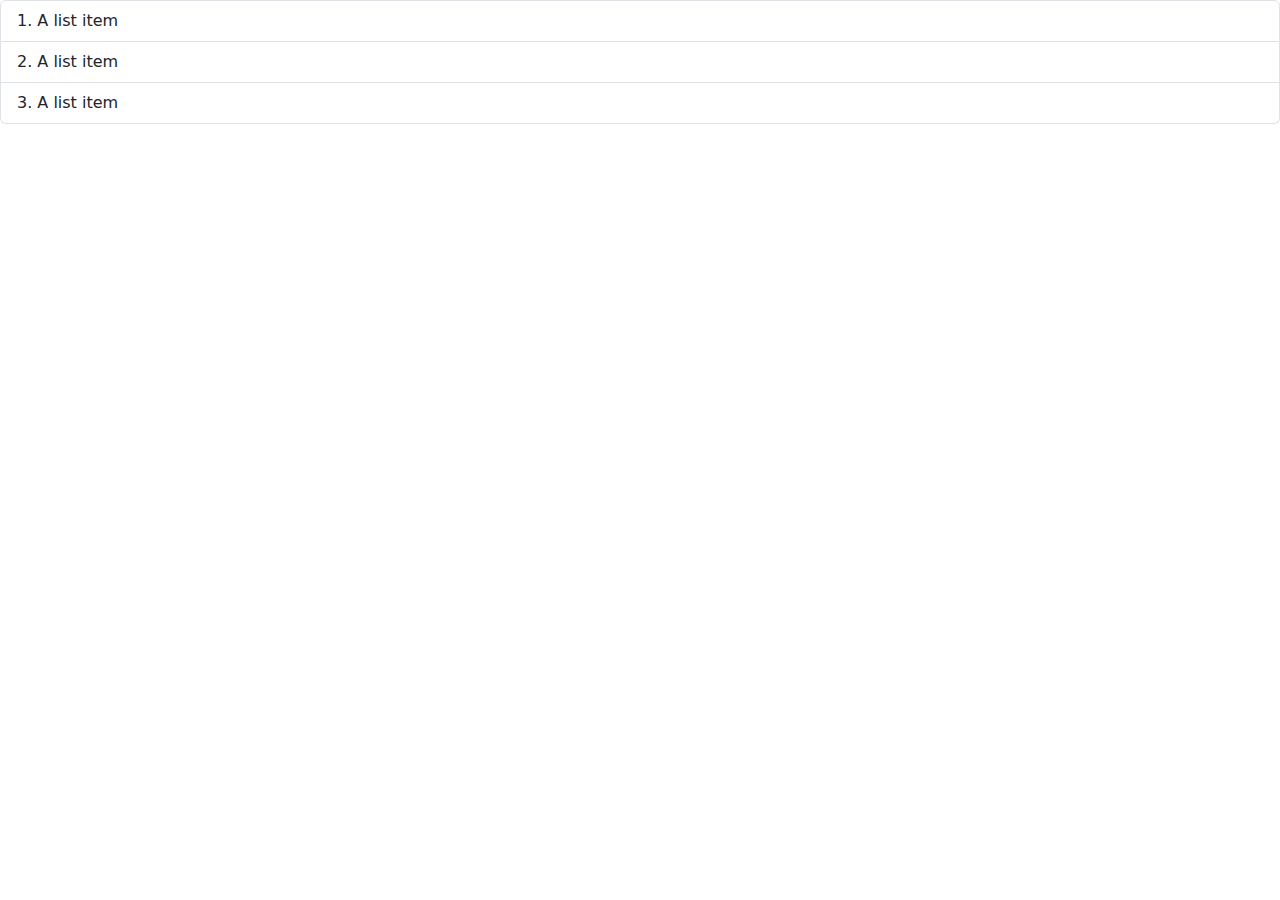
<file: index.html>
<!DOCTYPE html>
<html>
  <head>
    <title>Welcome!</title>
    <link rel="stylesheet" href="bootstrap.min.css">
  </head>
  <body>
    <ol class="list-group list-group-numbered">
      <li class="list-group-item">A list item</li>
      <li class="list-group-item">A list item</li>
      <li class="list-group-item">A list item</li>
    </ol>
    <script src="bootstrap.bundle.min.js" type="text/javascript"></script>
  </body>
</html>
</file>
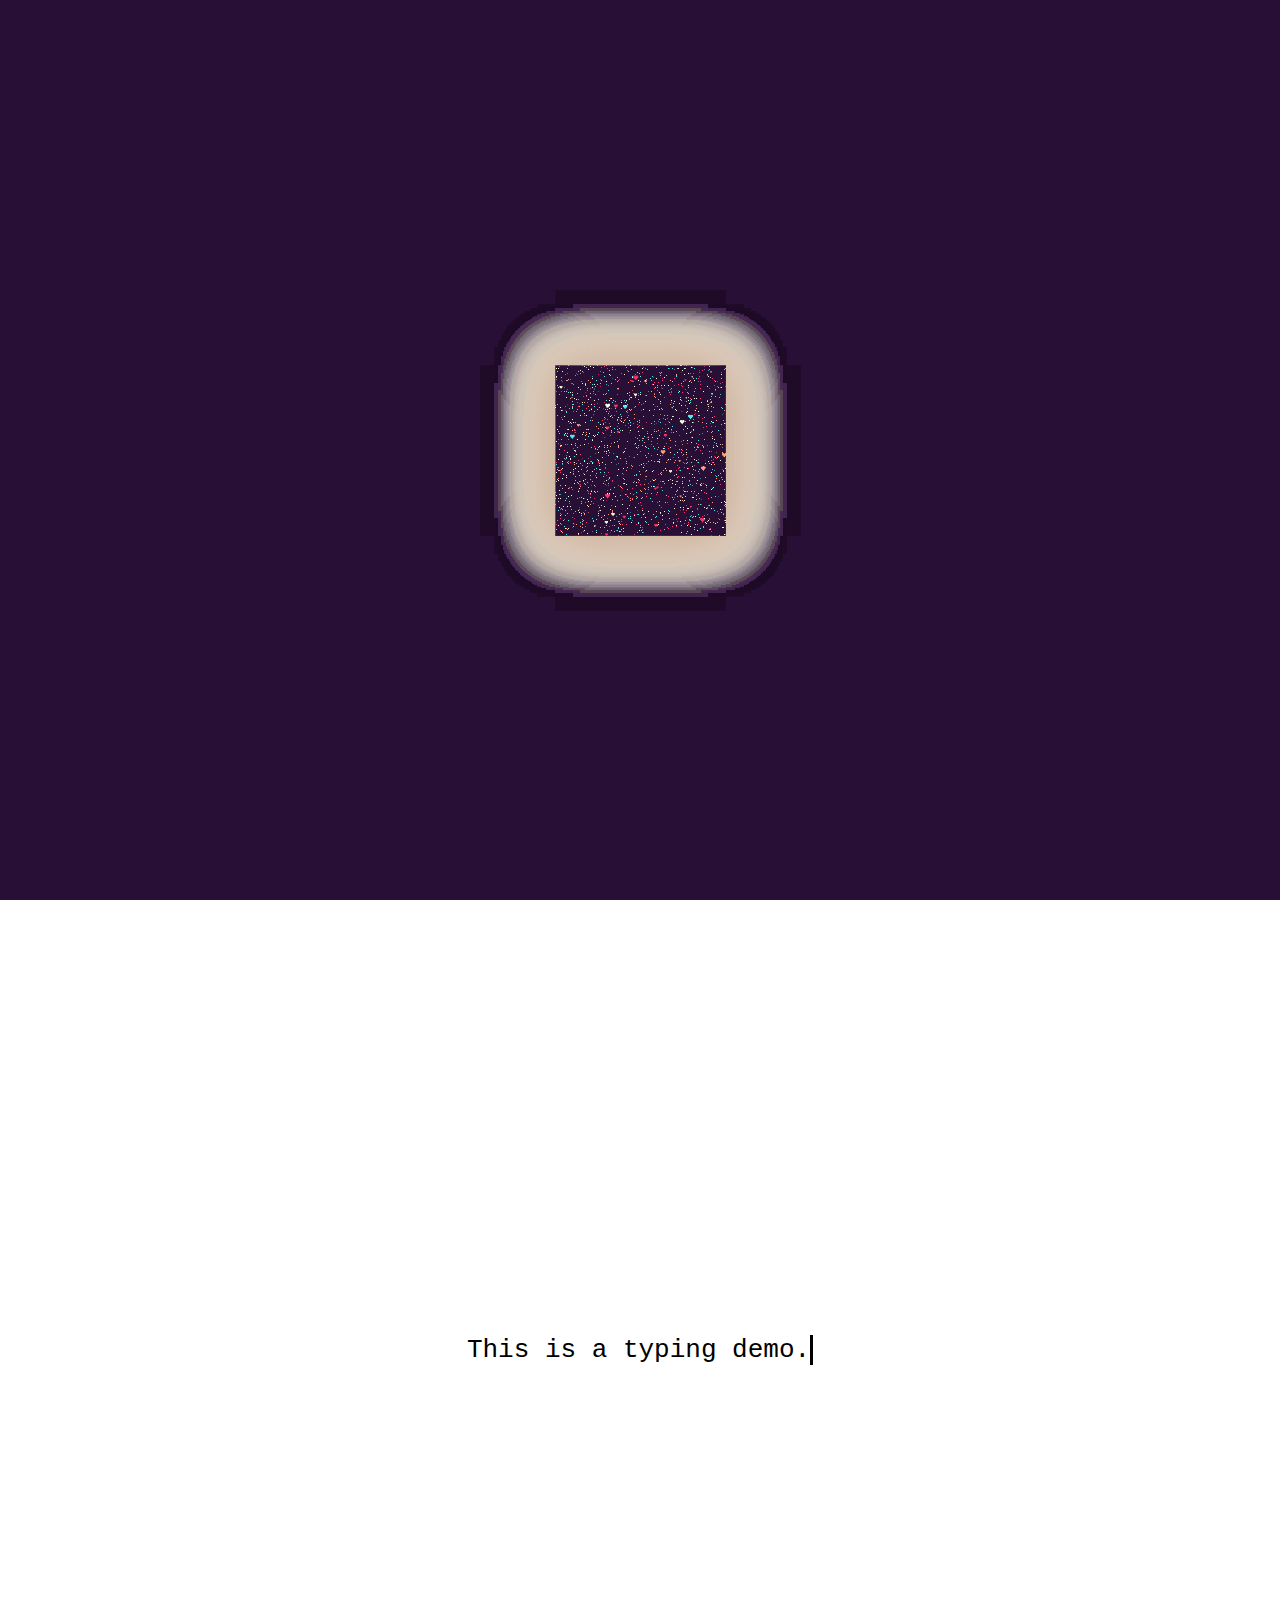
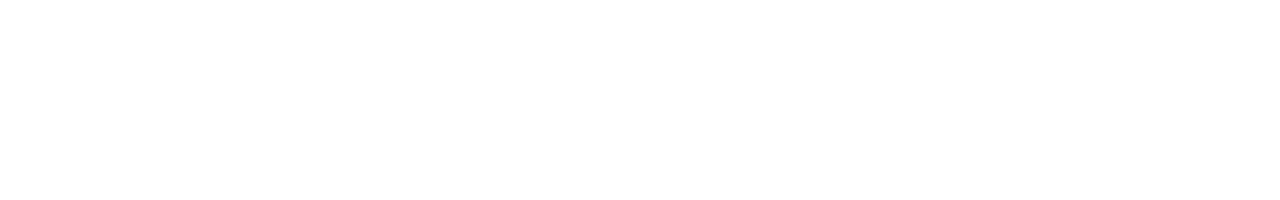
<file: congragulations/index.html>
<!DOCTYPE html>
<html style="margin: 0; overflow: hidden;">
    <head>
      <css-doodle><style>
        --color: #51eaea, #fffde1, #ff9d76, #FB3569;
        
        @grid: 30x1 / 100vw 100vh / #270f35; 
        
        :container {
          perspective: 15vmin;
          --deg: @p(-180deg, 180deg);
        }
        
        :after, :before {
          content: '';
          background: @p(--color); 
          @place: @r(100%) @r(100%);
          @size: @r(6px);
          @shape: heart;
        }
        
        @place: center;
        @size: 19vmin; 
        
        box-shadow: @m2(0 0 50px @p(--color));
        background: @m100(
          radial-gradient(@p(--color) 50%, transparent 0) 
          @r(-20%, 120%) @r(-20%, 100%) / 1px 1px
          no-repeat
        );
        
        will-change: transform, opacity;
        animation: scale-up 12s linear infinite;
        animation-delay: calc(-12s / @I * @i);
        
        @keyframes scale-up {
          0%, 95.05%, 100% {
            transform: translateZ(0) rotate(0);
            opacity: 0;
          }
          10% { 
            opacity: 1; 
          }
          95% {
            transform: 
              translateZ(35vmin) rotateZ(var(--deg));
          }
        }
        </style></css-doodle>
        <script src="css-doodle.min.js"></script>
        <link rel="stylesheet" href="typing.css">
    </head>
    <body style="margin: 0; overflow: hidden;">
      <div class="wrapper">
        <div class="typing-demo">
          This is a typing demo.
        </div>
    </body>
</html>
</file>
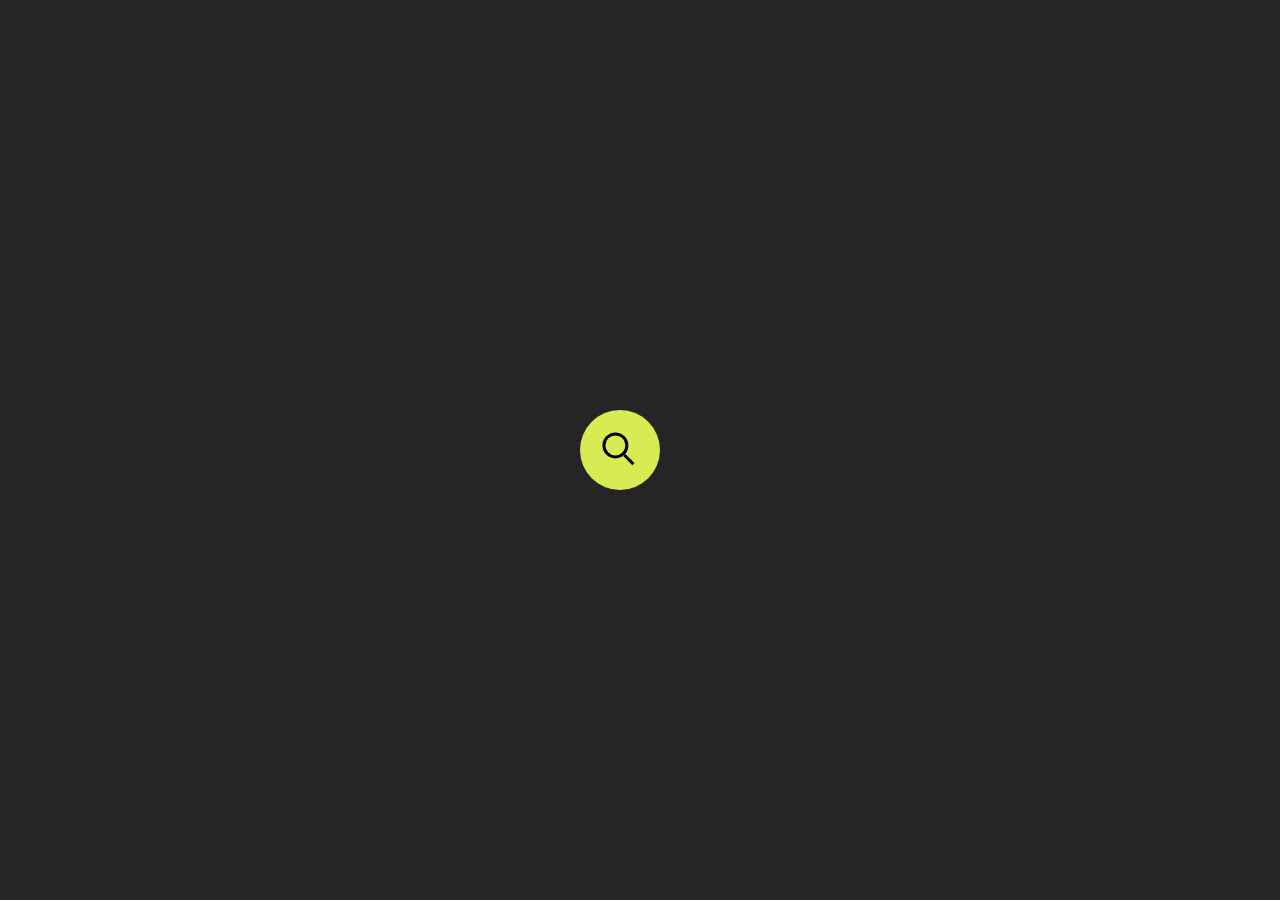
<file: searchbox/index.html>
<!DOCTYPE html>
<head>
<link rel="stylesheet" href="style.css">
</head>
<body>
    <input id='search-btn' type='checkbox' />
<label for='search-btn'>Show search bar</label>
<input id='search-bar' type='text' placeholder='Search...' />
</body>
</file>
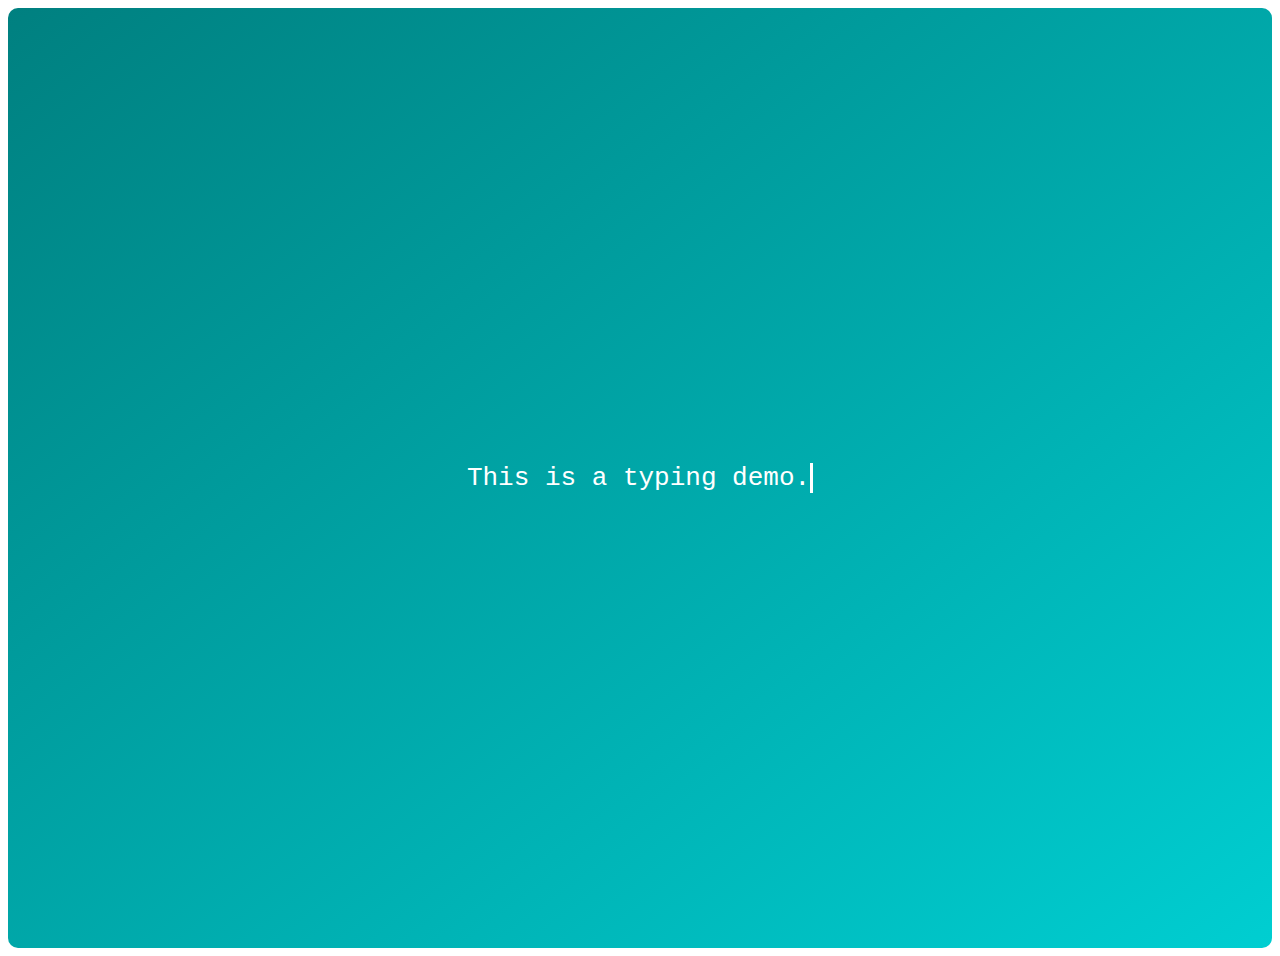
<file: congragulations/test.html>
<!DOCTYPE html>
<html lang="en">
<head>
  <meta charset="UTF-8">
  <meta name="viewport" content="width=device-width, initial-scale=1.0">
  <style>
    .text-container {
      background: linear-gradient(to bottom right, #008080, #00CED1); /* Teal gradient background */
      padding: 20px;
      border-radius: 10px;
      color: white;
      background-color: rgba(0, 206, 209, 0.5); /* Teal background with 50% alpha */
    }
  </style>
  <link rel="stylesheet" href="typing.css">
</head>
<body>
  <div class="text-container">
    <div class="wrapper">
      <div class="typing-demo">
        This is a typing demo.
      </div>
    </div>
  </div>
</body>
</html>
</file>
<file: congragulations/typing.css>
.wrapper {
    height: 100vh;
    /*This part is important for centering*/
    display: grid;
    place-items: center;
    z-index: 9999;
  }
  
  .typing-demo {
    width: 22ch;
    animation: typing 2s steps(22), blink .5s step-end infinite alternate;
    white-space: nowrap;
    overflow: hidden;
    border-right: 3px solid;
    font-family: monospace;
    font-size: 2em;
    z-index: 100000;
  }
  
  @keyframes typing {
    from {
      width: 0
    }
  }
      
  @keyframes blink {
    50% {
      border-color: transparent
    }
  }
</file>
<file: searchbox/style.css>
#btn--yp {
    box-sizing: content-box;
    position: fixed;
    z-index: 9;
    bottom: 1em;
    right: 1em;
    border: solid 1em transparent;
    width: 4.625em;
    height: 3.25em;
    background: url(https://s3-us-west-2.amazonaws.com/s.cdpn.io/2017/icon-yp.svg) 50%/cover content-box;
    font: 16px/1.25 trebuchet ms, sans-serif;
    text-indent: 200vw;
    text-shadow: none;
    filter: grayscale(1) drop-shadow(0 0 1px #e8e0e0);
    transition: 0.5s;
    white-space: nowrap;
  }
  #btn--yp:before {
    box-sizing: inherit;
    position: absolute;
    left: 0;
    bottom: 100%;
    margin: 1em -0.5em;
    padding: 0.5em;
    width: 100%;
    border-radius: 5px;
    background: #e8e0e0;
    color: #000;
    text-align: center;
    text-decoration: none;
    text-indent: 0vw;
    white-space: normal;
    animation: float 1s ease-in-out infinite alternate;
    content: attr(data-txt);
  }
  #btn--yp:hover, #btn--yp:focus {
    outline: none;
    filter: grayscale(0) drop-shadow(0 0 1px crimson);
  }
  
  @keyframes float {
    to {
      transform: translateY(0.75em);
    }
  }
  *, :before, :after {
    box-sizing: border-box;
    margin: 0;
    padding: 0;
    font: inherit;
  }
  
  html {
    overflow-x: hidden;
  }
  
  body {
    display: flex;
    align-items: center;
    justify-content: center;
    margin: 0 auto;
    min-width: 400px;
    min-height: 100vh;
    background: #252525;
  }
  
  [id=search-btn] {
    position: absolute;
    left: -100vw;
  }
  [id=search-btn] ~ * {
    --i: var(--pos, 1);
    --j: calc(1 - var(--i)) ;
  }
  [id=search-btn]:checked ~ * {
    --pos: 0 ;
  }
  
  [for=search-btn] {
    order: 1;
    overflow: hidden;
    position: relative;
    z-index: 2;
    margin-left: -1.25em;
    width: 5em;
    height: 5em;
    border-radius: 50%;
    transform: translate(var(--pos, -10em)) rotate(45deg);
    background: hsl(calc(336 - var(--i)*269), calc(77% + var(--i)*2%), calc(49% + var(--i)*13%));
    text-indent: -100vw;
    transition: 0.65s ease-out;
    cursor: pointer;
  }
  [for=search-btn]:before, [for=search-btn]:after {
    position: absolute;
    top: 50%;
    left: 50%;
    margin: -0.8125em;
    width: 1.625em;
    height: 1.625em;
    transition: inherit;
    content: "";
  }
  [for=search-btn]:before {
    margin-top: -0.08125em;
    height: 0.203125em;
    transform-origin: 100% 0;
    transform: translate(var(--pos, 0.40625em)) scalex(calc(1 - var(--i)*.5));
    background: currentcolor;
  }
  [for=search-btn]:after {
    border: solid 0.203125em currentcolor;
    border-radius: calc(var(--i)*50%);
    transform: translate(var(--pos, -0.40625em)) scalex(calc(var(--j)*0.125 + var(--i)));
    box-shadow: inset 0 0 0 calc(var(--j)*0.8125em) currentcolor;
    transition-property: border-radius, transform, box-shadow;
    transition-timing-function: cubic-bezier(calc(var(--j)*.42), 0, calc(1 - var(--i)*.42), 1), cubic-bezier(calc(var(--i)*.42), 0, calc(1 - var(--j)*.42), 1);
  }
  
  [id=search-bar] {
    margin-right: -1.25em;
    border: none;
    padding: 0 1em;
    width: 20em;
    height: 3.25em;
    border-radius: 3.25em;
    transform: translate(var(--pos, 10em));
    background: #3f324d;
    --cp: inset(-2em var(--pos, 100%) -2em -2em);
    -webkit-clip-path: var(--cp);
    clip-path: var(--cp);
    color: #fff;
    font: 1em century gothic, verdana, arial, sans-serif;
    transition: 0.65s;
  }
  [id=search-bar]::placeholder {
    opacity: 0.5;
    color: inherit;
    font-size: 0.875em;
    letter-spacing: 1px;
    text-shadow: 0 0 1px, 0 0 2px;
  }
  [id=search-bar]:focus {
    outline: none;
    box-shadow: 0 0 1.5em #ffeacc, 0 1.25em 1.5em rgba(0, 0, 0, 0.2);
    background: #ffeacc;
    color: #000;
  }
</file>
